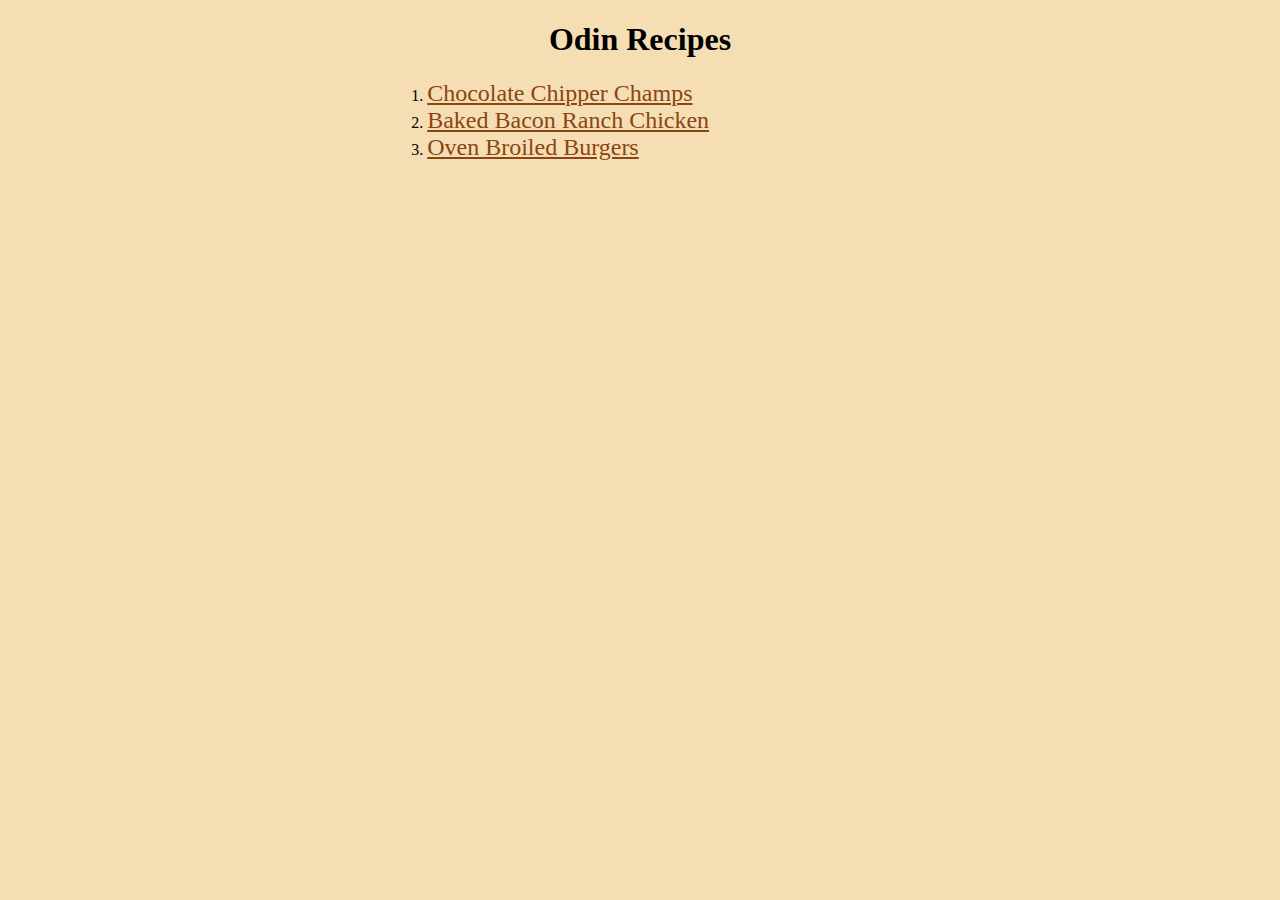
<file: index.html>
<!DOCTYPE html>
<html lang="en">
    <head>
        
        <title>Odin Recipes</title>
        <meta charset="UTF-8">
        <link rel="stylesheet" href="styles.css">

    </head>
    <body>
        
        <h1>Odin Recipes</h1>
        <ol class="linkList">
        <li><a href="./recipes/cookies.html">Chocolate Chipper Champs</a></li>
        <li><a href="./recipes/chicken_bacon.html">Baked Bacon Ranch Chicken</a></li>
        <li><a href="./recipes/burgers.html">Oven Broiled Burgers</a></li>
        </ol>

    </body>
</html>
</file>
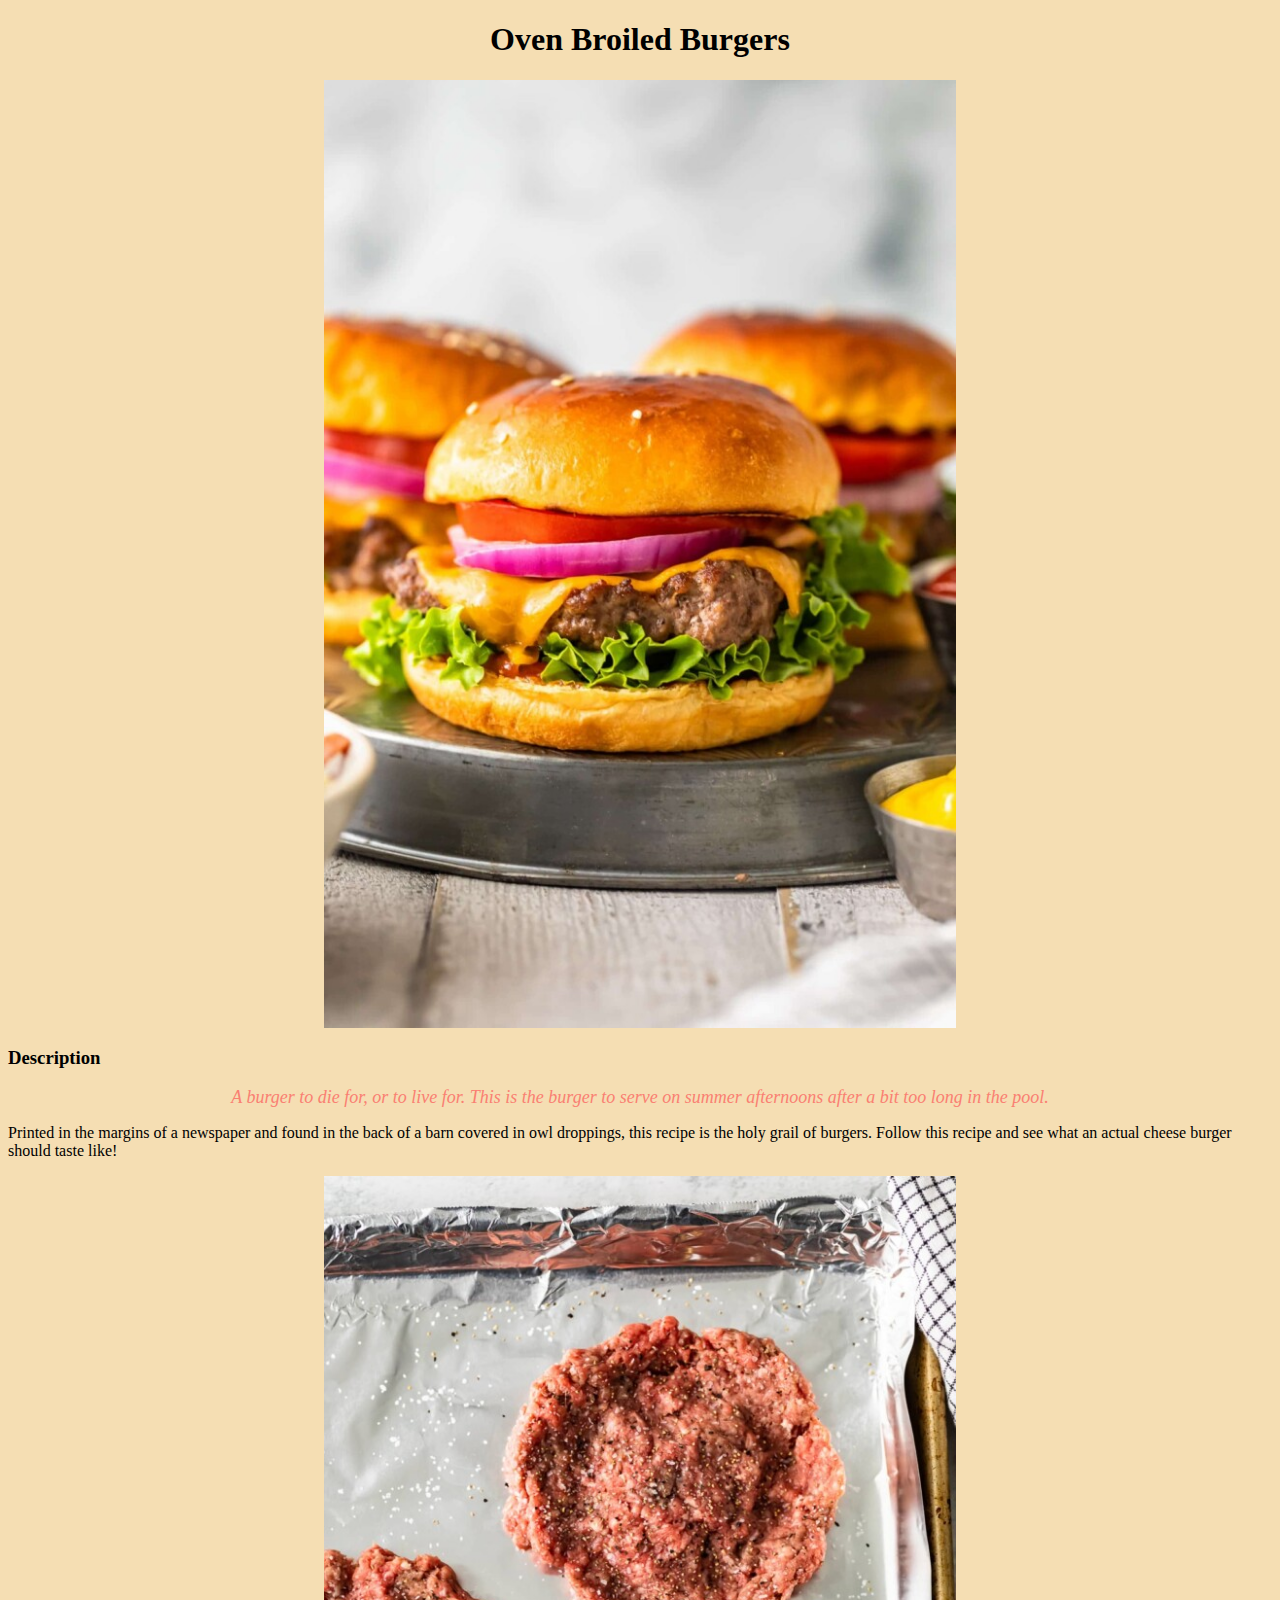
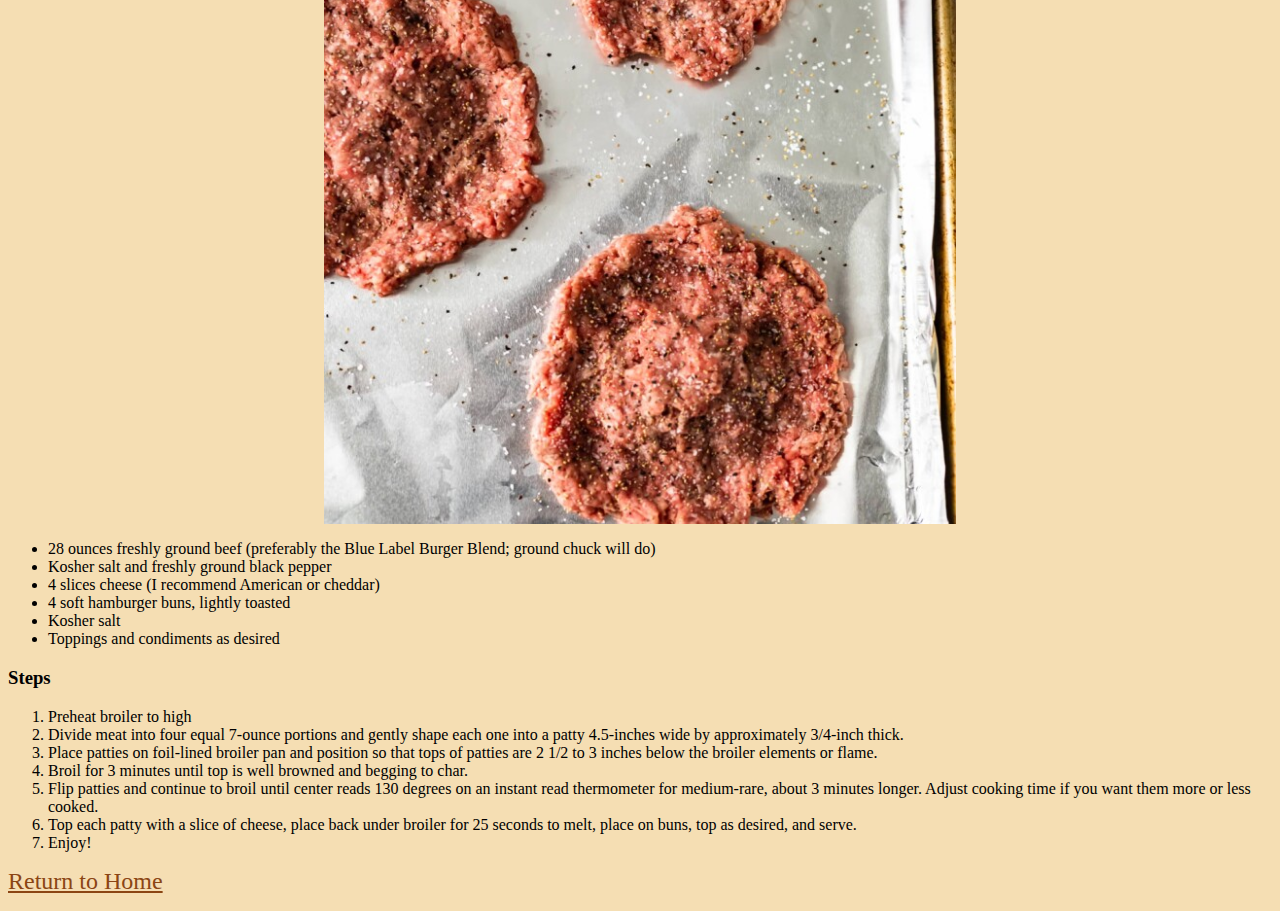
<file: recipes/burgers.html>
<!DOCTYPE html>
<html lang="en">
    <head>
        <title>Oven Broiled Burgers</title>
        <meta charset="UTF-8">
        <link rel="stylesheet" href="../styles.css">
    </head>
    <body>
        <h1>Oven Broiled Burgers</h1>
        <p><img src="../imgs/broil-hamburgers.jpg" alt="Oven Broiled Burgers" class="imgCenter"  ></p>
        <p>
            <h3>Description</h3>
            <p>
               <div class = "emphasis"> 
                  A burger to die for, or to live for. This is the burger to serve on summer afternoons after a bit too long in the pool. 
                </div>
            </p>
            <p>
                Printed in the margins of a newspaper and found in the back of a barn covered in owl droppings, this recipe is the holy grail of burgers. Follow this recipe and see what an actual cheese burger should taste like!
            </p>
         
        </p>
        <p><img src="../imgs/broil-hamburgers_02.jpg" alt="Oven Broiled Burgers patties" class="imgCenter" ></p>
        <p>
            <ul>
                <li>28 ounces freshly ground beef (preferably the Blue Label Burger Blend; ground chuck will do)</li>
                <li>Kosher salt and freshly ground black pepper</li>
                <li>4 slices cheese (I recommend American or cheddar)</li>
                <li>4 soft hamburger buns, lightly toasted</li>
                <li>Kosher salt</li>
                <li>Toppings and condiments as desired</li>
            </ul>
        </p>
        <p>
            <h3>Steps</h3>
            <ol>
                <li>Preheat broiler to high</li>
                <li>Divide meat into four equal 7-ounce portions and gently shape each one into a patty 4.5-inches wide by approximately 3/4-inch thick.</li>
                <li>Place patties on foil-lined broiler pan and position so that tops of patties are 2 1/2 to 3 inches below the broiler elements or flame.</li>
                <li>Broil for 3 minutes until top is well browned and begging to char.</li>
                <li>Flip patties and continue to broil until center reads 130 degrees on an instant read thermometer for medium-rare, about 3 minutes longer. Adjust cooking time if you want them more or less cooked. </li>
                <li>Top each patty with a slice of cheese, place back under broiler for 25 seconds to melt, place on buns, top as desired, and serve. </li>
                <li>Enjoy!</li>   
            </ol>
        </p>
        <p><a href="../index.html">Return to Home</a></p>
    </body>
</html>
</file>
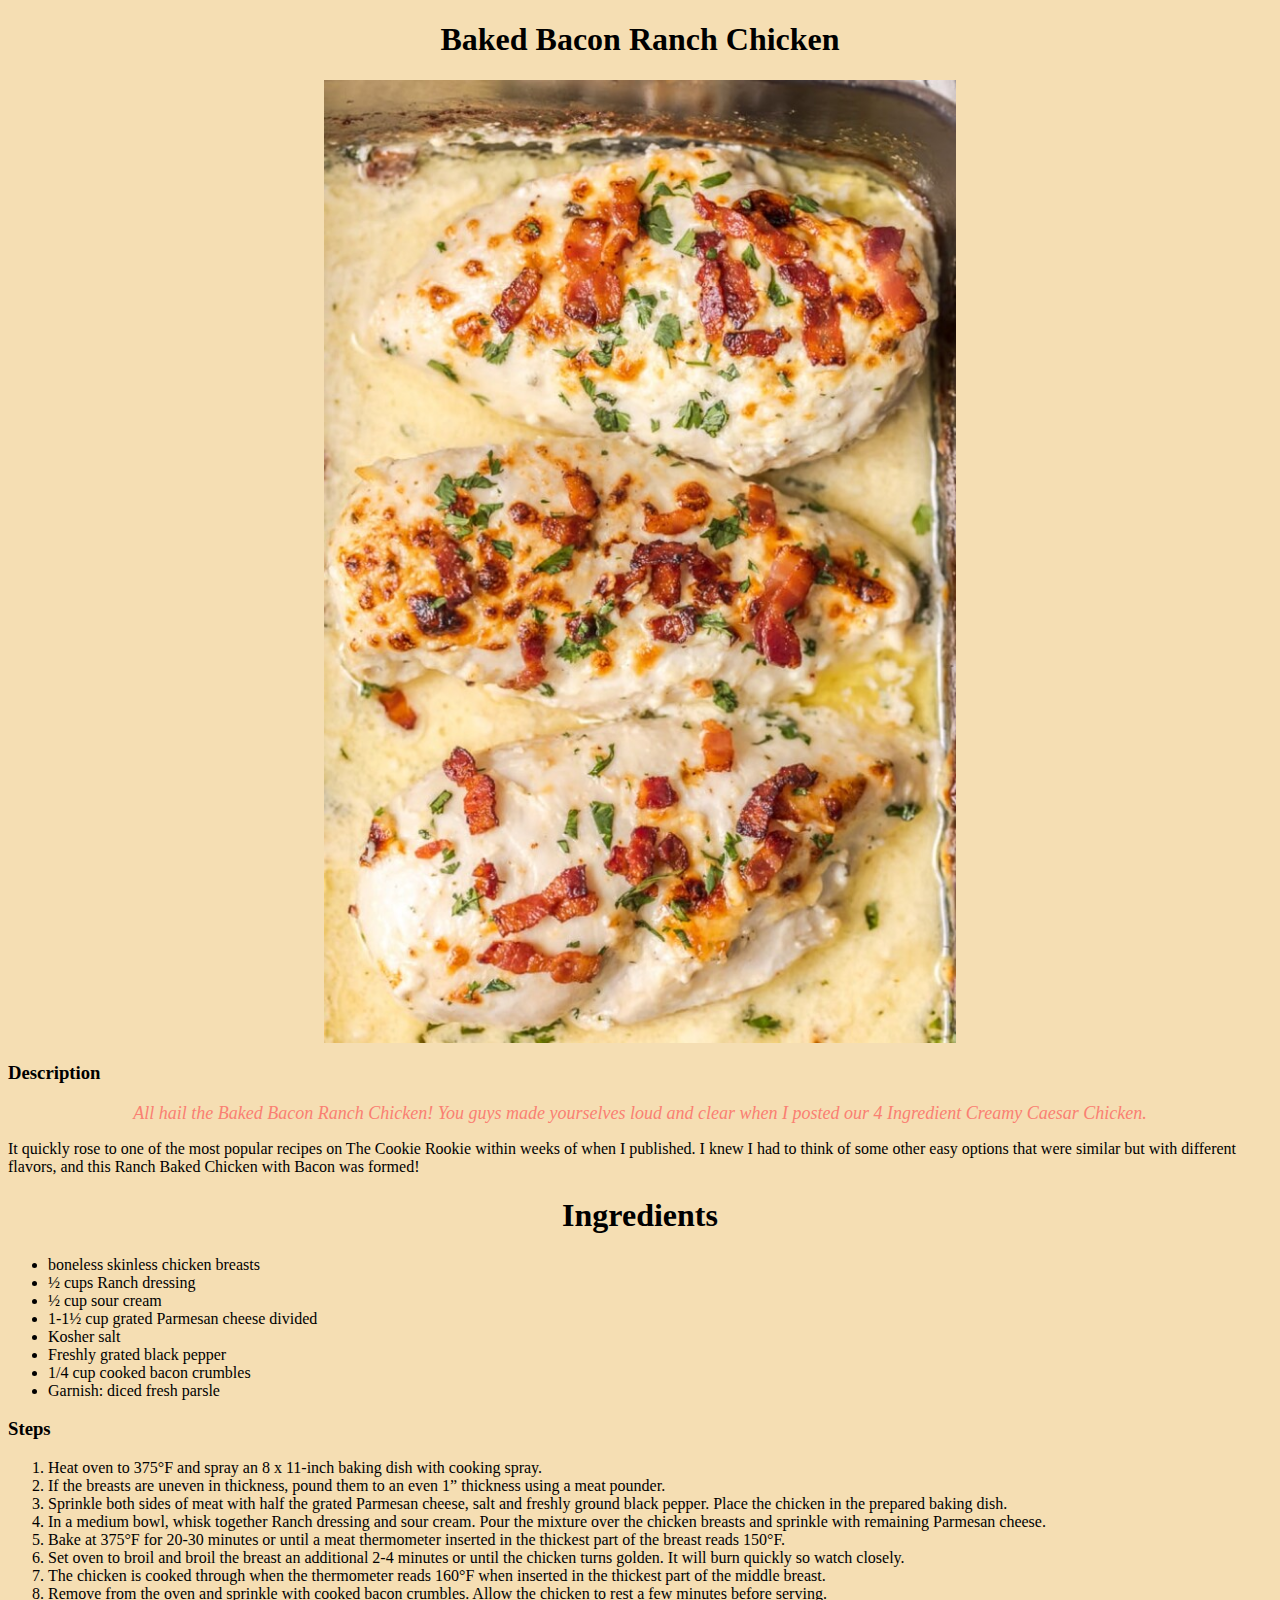
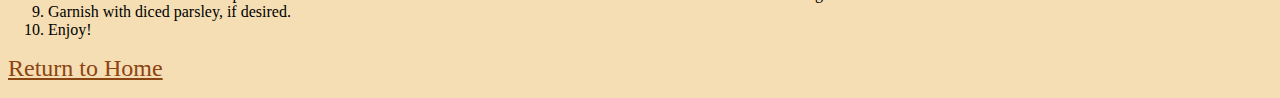
<file: recipes/chicken_bacon.html>
<!DOCTYPE html>
<html lang="en">
    <head>
        <title>Baked Bacon Ranch Chicken</title>
        <meta charset="UTF-8">
        <link rel="stylesheet" href="../styles.css">
    </head>
    <body>
        <h1>Baked Bacon Ranch Chicken</h1>
        <p><img src="../imgs/chicken_bacon.jpg" alt="Baked Bacon Ranch Chicken" class="imgCenter" ></p>
        <p>
            <h3>Description</h3>
            <p>
               <div class="emphasis"> All hail the Baked Bacon Ranch Chicken! You guys made yourselves loud and clear when I posted our 4 Ingredient Creamy Caesar Chicken.</div>
            </p>
            <p>
                It quickly rose to one of the most popular recipes on The Cookie Rookie within weeks of when I published. I knew I had to think of some other easy options that were similar but with different flavors, and this Ranch Baked Chicken with Bacon was formed!
            </p>
         
        </p>
        <p>
            <h1>Ingredients</h1>
            <ul>
                <li>boneless skinless chicken breasts</li>
                <li>½ cups Ranch dressing</li>
                <li>½ cup sour cream</li>
                <li>1-1½ cup grated Parmesan cheese divided</li>
                <li>Kosher salt</li>
                <li>Freshly grated black pepper</li>
                <li>1/4 cup cooked bacon crumbles</li>
                <li>Garnish: diced fresh parsle</li>
                
            </ul>
        </p>
        <p>
            <h3>Steps</h3>
            <ol>
                <li>Heat oven to 375°F and spray an 8 x 11-inch baking dish with cooking spray.</li>
                <li>If the breasts are uneven in thickness, pound them to an even 1” thickness using a meat pounder.</li>
                <li>Sprinkle both sides of meat with half the grated Parmesan cheese, salt and freshly ground black pepper. Place the chicken in the prepared baking dish.</li>
                <li>In a medium bowl, whisk together Ranch dressing and sour cream. Pour the mixture over the chicken breasts and sprinkle with remaining Parmesan cheese.</li>
                <li>Bake at 375°F for 20-30 minutes or until a meat thermometer inserted in the thickest part of the breast reads 150°F.</li>
                <li>Set oven to broil and broil the breast an additional 2-4 minutes or until the chicken turns golden. It will burn quickly so watch closely.</li>
                <li>The chicken is cooked through when the thermometer reads 160°F when inserted in the thickest part of the middle breast.</li>
                <li>Remove from the oven and sprinkle with cooked bacon crumbles. Allow the chicken to rest a few minutes before serving.</li>
                <li>Garnish with diced parsley, if desired.</li>
                <li>Enjoy!</li>   
            </ol>
        </p>
        <p><a href="../index.html">Return to Home</a></p>
    </body>
</html>
</file>
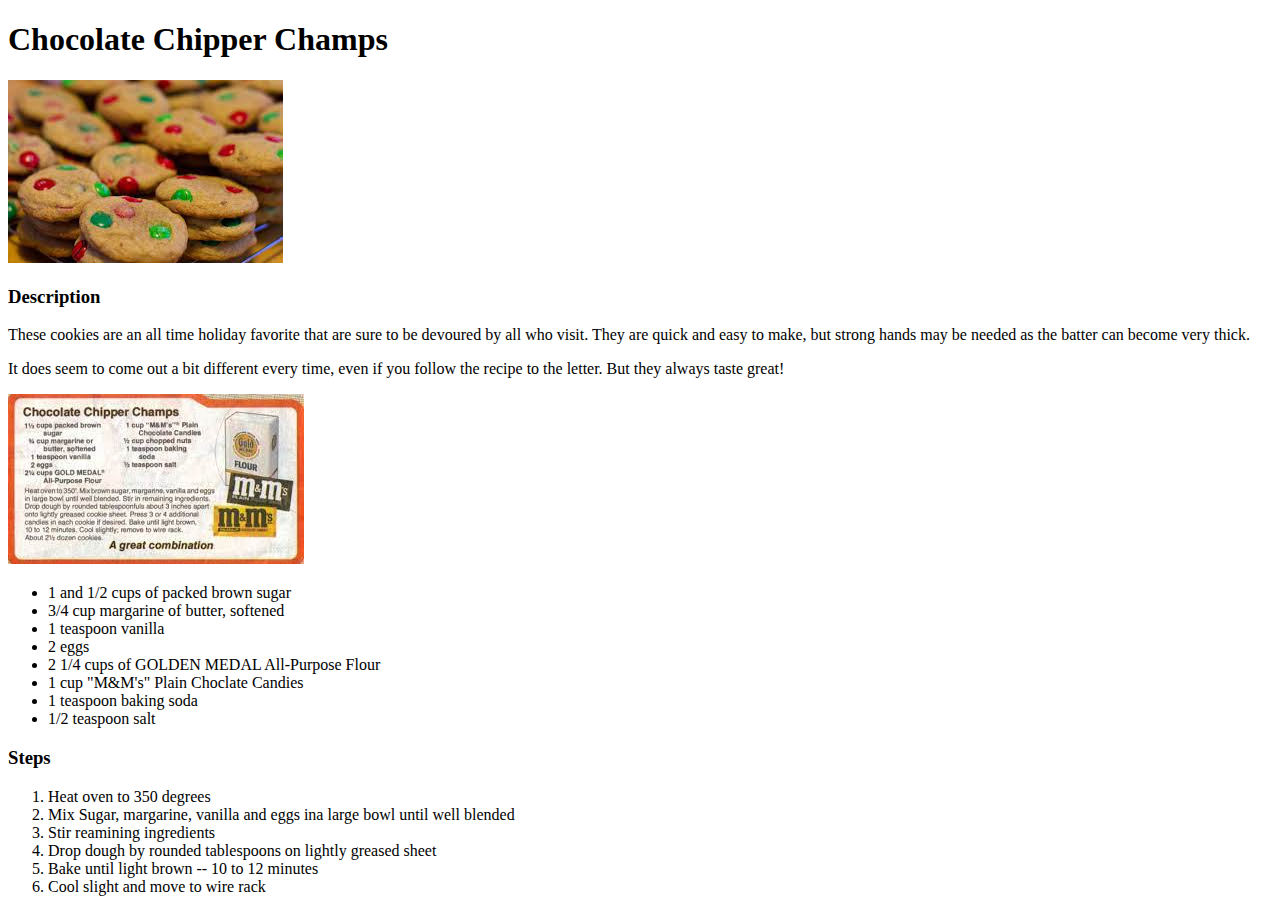
<file: recipes/Cookies.html>
<!DOCTYPE html>
<html lang="en">
    <head>
        <title>Chocolate Chipper Champs</title>
        <meta charset="UTF-8">
    </head>
    <body>
        <h1>Chocolate Chipper Champs</h1>
        <p><img src="../imgs/cookies.jpeg" alt="Image of Cookies" ></p>
        <p>
            <h3>Description</h3>
            <p>
            These cookies are an all time holiday favorite that are sure to be devoured by all who visit.
            They are quick and easy to make, but strong hands may be needed as the batter can become very thick.
            </p><p>
            It does seem to come out a bit different every time, even if you follow the recipe to the letter. But they always taste great!
            </p>
        </p>
        <img src="../imgs/recipe_cutout.jpeg" alt="Magazine Cutout.">
        <p>
            <ul>
                <li>1 and 1/2 cups of packed brown sugar</li>
                <li>3/4 cup margarine of butter, softened</li>
                <li>1 teaspoon vanilla</li>
                <li>2 eggs</li>
                <li>2 1/4 cups of GOLDEN MEDAL All-Purpose Flour</li>
                <li>1 cup "M&M's" Plain Choclate Candies</li>
                <li>1 teaspoon baking soda</li>
                <li>1/2 teaspoon salt</li>
            </ul>
        </p>
        <p>
            <h3>Steps</h3>
            <ol>
                <li>Heat oven to 350 degrees</li>
                <li>Mix Sugar, margarine, vanilla and eggs ina large bowl until well blended</li>
                <li>Stir reamining ingredients</li>
                <li>Drop dough by rounded tablespoons on lightly greased sheet</li>
                <li>Bake until light brown -- 10 to 12 minutes</li>
                <li>Cool slight and move to wire rack</li>
            </ol>
        </p>
    </body>
</html>
</file>
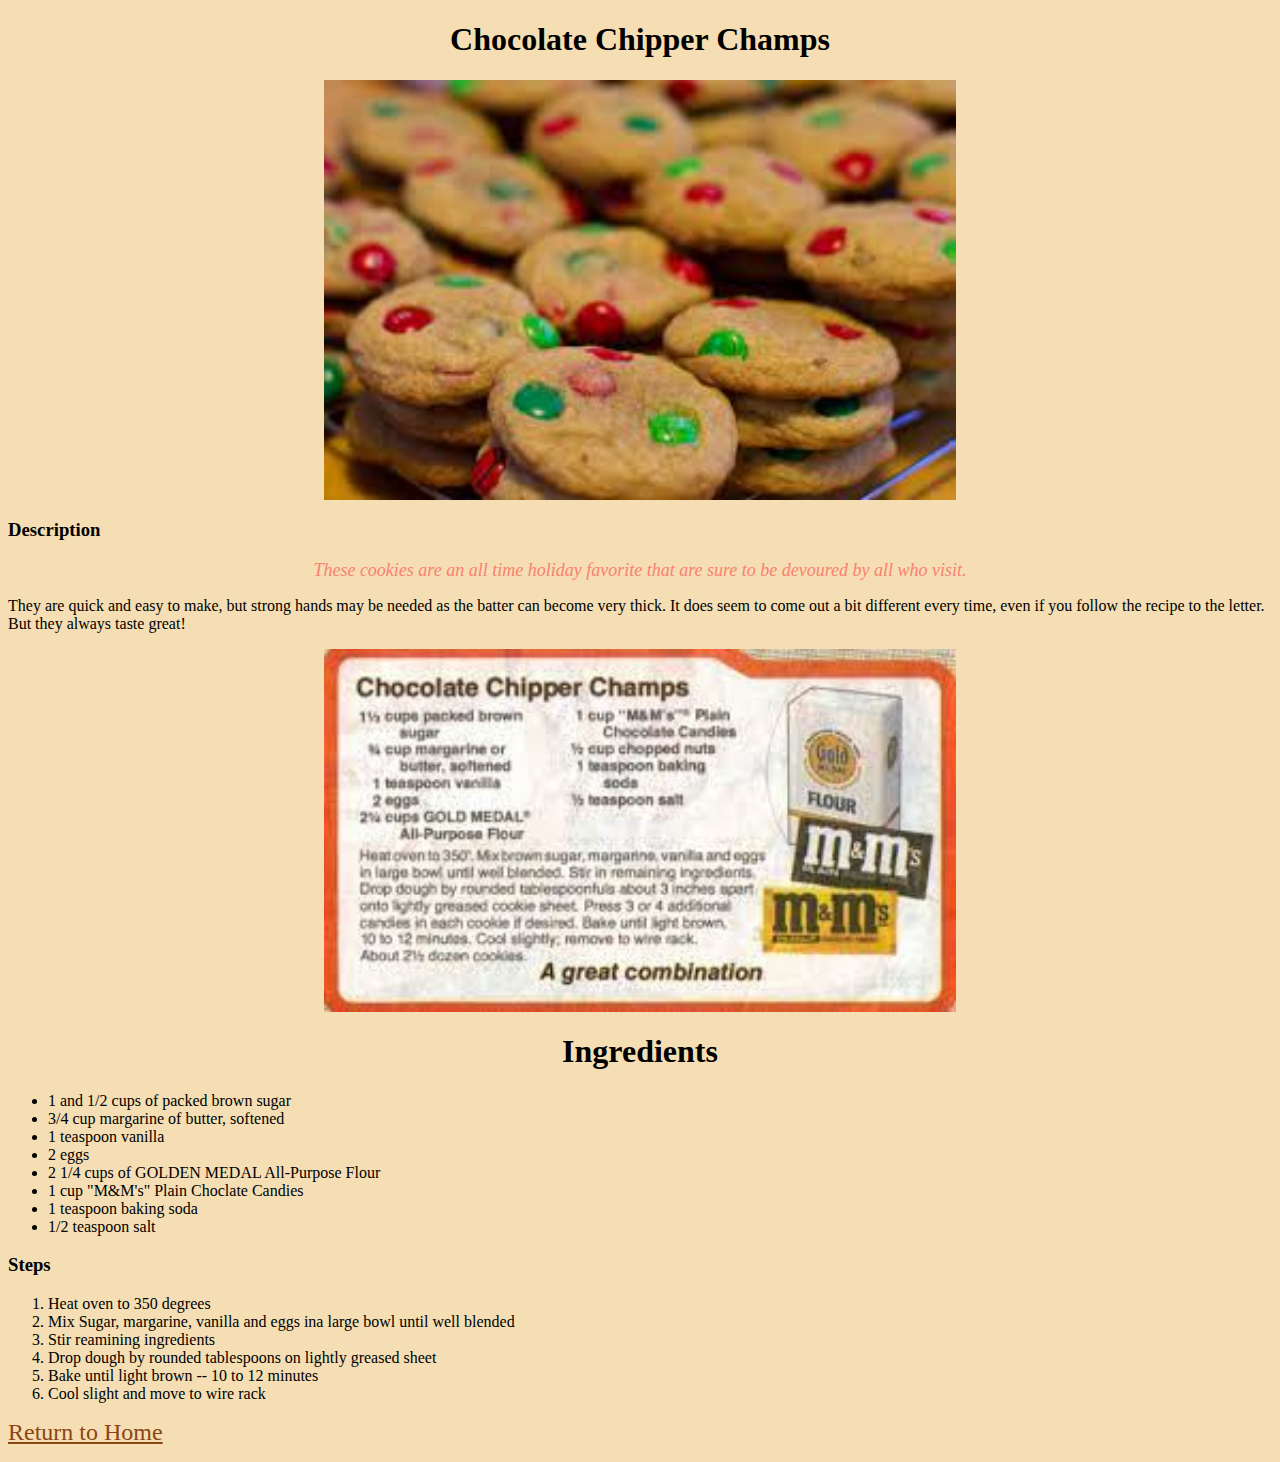
<file: recipes/cookies.html>
<!DOCTYPE html>
<html lang="en">
    <head>
        <title>Chocolate Chipper Champs</title>
        <meta charset="UTF-8">
        <link rel="stylesheet" href="../styles.css">
    </head>
    <body>
        <h1>Chocolate Chipper Champs</h1>
        <p><img src="../imgs/cookies.jpeg" alt="Image of Cookies" class="imgCenter" ></p>
        <p>
            <h3>Description</h3>
            <p>
            <p><div class="emphasis"> These cookies are an all time holiday favorite that are sure to be devoured by all who visit.</div></p>
            They are quick and easy to make, but strong hands may be needed as the batter can become very thick.
            It does seem to come out a bit different every time, even if you follow the recipe to the letter. But they always taste great!
            </p>
        </p>
        <img src="../imgs/recipe_cutout.jpeg" alt="Magazine Cutout." class="imgCenter">
        <p>
            <h1>Ingredients</h1>
            <ul>
                <li>1 and 1/2 cups of packed brown sugar</li>
                <li>3/4 cup margarine of butter, softened</li>
                <li>1 teaspoon vanilla</li>
                <li>2 eggs</li>
                <li>2 1/4 cups of GOLDEN MEDAL All-Purpose Flour</li>
                <li>1 cup "M&M's" Plain Choclate Candies</li>
                <li>1 teaspoon baking soda</li>
                <li>1/2 teaspoon salt</li>
            </ul>
        </p>
        <p>
            <h3>Steps</h3>
            <ol>
                <li>Heat oven to 350 degrees</li>
                <li>Mix Sugar, margarine, vanilla and eggs ina large bowl until well blended</li>
                <li>Stir reamining ingredients</li>
                <li>Drop dough by rounded tablespoons on lightly greased sheet</li>
                <li>Bake until light brown -- 10 to 12 minutes</li>
                <li>Cool slight and move to wire rack</li>
            </ol>
        </p>
        <p><a href="../index.html">Return to Home</a></p>
    </body>
</html>
</file>
<file: styles.css>
body{

    background-color: wheat;

}

h1{
    color: black;
    text-align: center;
}

.linkList{
    
    text-align: left;
    width: 40%;
    position:relative;
    left: 30%;
}

a{
    
    font-size: x-large;
    color: saddlebrown;
}

.emphasis{
    text-align: center;
    color: salmon;
    font-style: italic;
    font-size: large;
}

.imgCenter{
    display: block;
    margin-left: auto;
    margin-right: auto;
    width: 50%;
    height: 70%;

}
</file>
